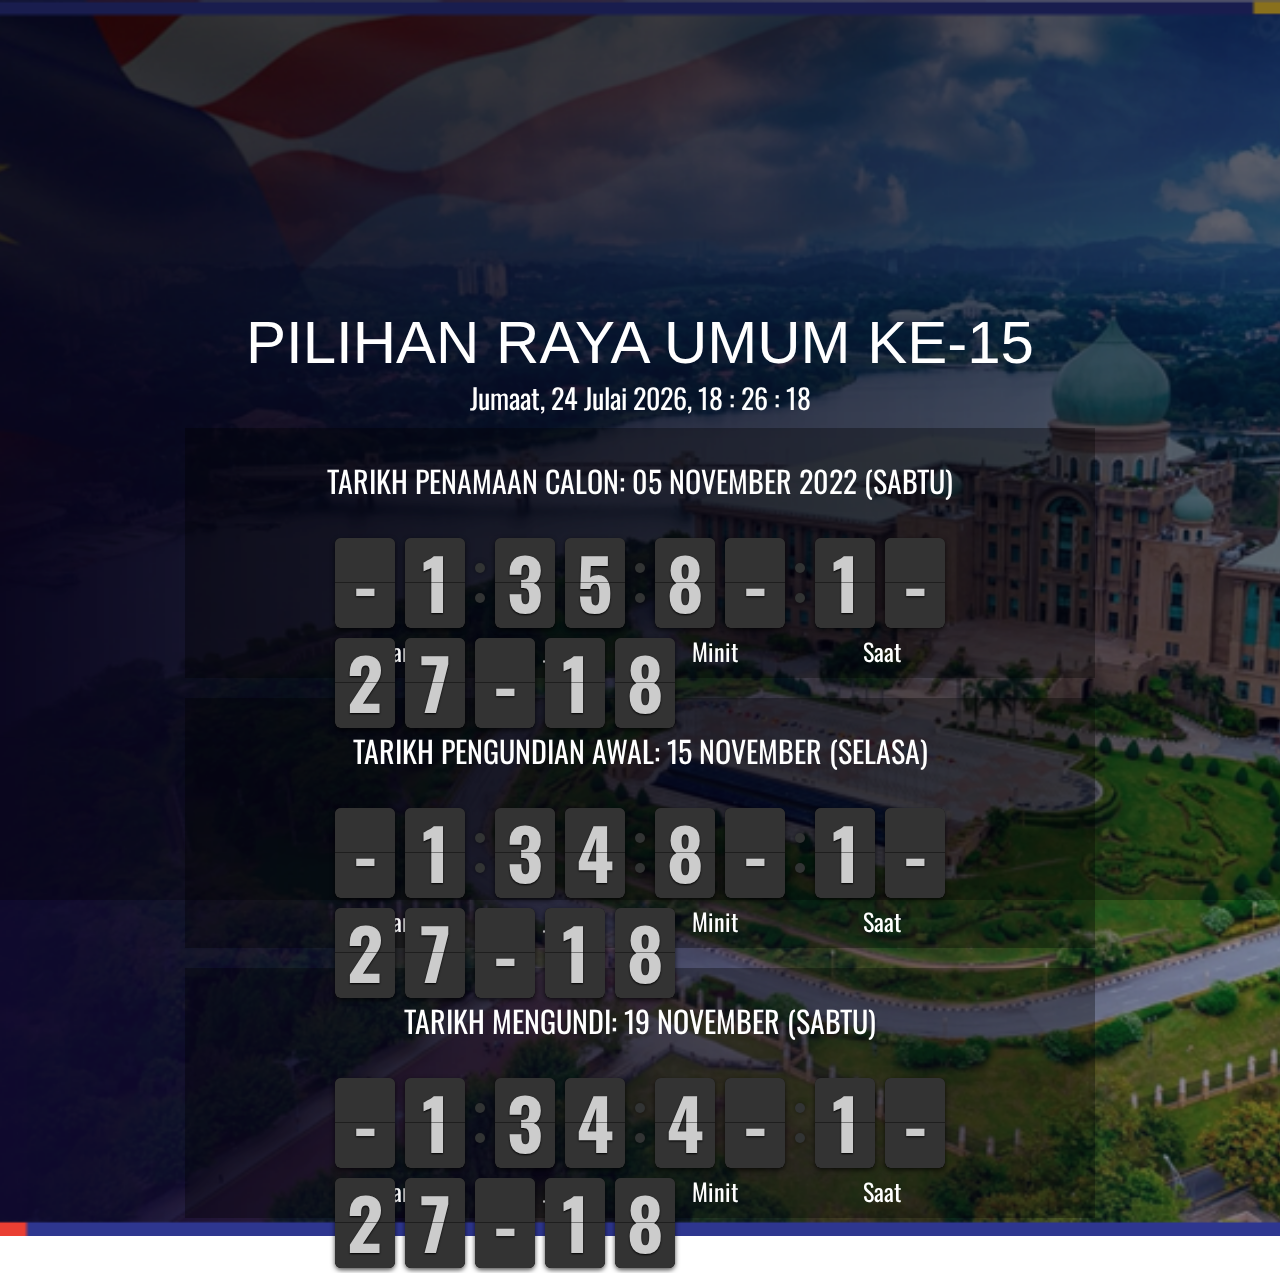
<file: index.html>
<head>
    <title>Countdown PRU-15</title>
    <link href="https://fonts.googleapis.com/css?family=Oswald&display=swap" rel="stylesheet">
    <!-- <script src="/cdn-cgi/apps/head/xoKzrxGbh5ZewvkKZ-DF1ieJ-gU.js"></script> -->
    <link rel="stylesheet" href="flipclock/flipclock.css">

    <!-- <script src="//ajax.googleapis.com/ajax/libs/jquery/1.10.2/jquery.min.js"></script> -->
    <script src="jquery.min.js"></script>
    <script src="jquery.flipper-responsive.js"></script>

    <script src="flipclock/flipclock.js"></script>
</head>
<style>
    * {
        font-family: 'Oswald', sans-serif;
        color: white;
    }

    @import url('https://fonts.googleapis.com/css?family=Orbitron');

    /* body {
    background-color: #121212;
    } */

    #masterclock {
        /* font-family: 'Orbitron', sans-serif; */
        color: #17e417;
        font-size: 56px;
        text-align: center;
        padding: 30px;
        background: #0000003b;
        width: 400px;
        margin: auto;
        margin-top: 40px;
    }

    body {
        background-image: url('Picture 2.png');
        background-repeat: no-repeat;
        background-position: center;
        background-size: cover;
    }
    .content-center {
        text-align: center;
        display: flex;
        align-items: center;
        height: 50%;
    }

    .back {
        background-image: url(https://i.gifer.com/J4o.gif);
        position: absolute;
        z-index: -1;
        top: 0;
        right: 0;
        bottom: 0;
        left: 0;
        opacity: 0.2;
    }

    .ministry {
        color: white;
        font-family: arial;
        font-weight: 600;
        font-size: 17px;
        width: 267px;
        margin: auto;
        padding-top: 15px;
    }

    .date {
        color: #ff2e2e;
        font-size: 27px;
    }

    .day {
        color: #ffffff;
        font-size: 55px;
        font-family: arial;
        font-weight: 700;
        margin-left: 12px;
    }

    .clock {
        zoom: 1;
        width: 620px;
        margin: auto;
        /* margin-top: 20px; */
    }

    #myVideo {
        position: fixed;
        right: 0;
        bottom: 0;
        min-width: 100%;
        min-height: 100%;
    }

    .backdrop {
        position: fixed;
        top: 0;
        right: 0;
        bottom: 0;
        left: 0;
        background: linear-gradient(to bottom, rgba(0, 0, 0, .45) 0%, rgba(0, 0, 0, .31));
        z-index: -1;
    }

    .masterhead {
        width: 1000px;
        margin: auto;
        color: white;
        padding: 70px;
        background: #24366778;
        /* margin: 5px; */
    }
    .flip-clock-label {
        color: white !important;
    }


    .flex {
        display: flex;
        flex-wrap: wrap;
        flex-direction: row;
        align-content: center;
        justify-content: center;
        width: 100%;
    }
    .flex-item {
        text-align: center;
        height: 250px;
        background: #00000054;
        flex: 40%;
        max-width: 80%;
        margin: 10px;
    }
    .flex-master {
        display: flex;
        align-items: center;
        justify-content: center;
        height: 100%;
    }
    .header {
        font-family:Impact, Haettenschweiler, 'Arial Narrow Bold', sans-serif;
        font-size: 60px;
        text-align: center;
        margin-top: 300px;
    }
</style>

<body>
    <div class="backdrop"></div>

    <div style="display:flex;align-items: center;justify-content:center;width:100%">
        <div style="display:flex;flex-wrap:wrap;align-items: center;justify-content: center;width:90%">
            <div class="header" style="flex: 100%">PILIHAN RAYA UMUM KE-15</div>
            <div style="font-size: 28px;color: #c7d140;" class="todays-date">1 NOVEMBER 2022</div>
            <div class="flex-master" style="flex: 100%">
                <div class="flex">
                    <div class="flex-item">
                        <p style="font-size:30px">TARIKH PENAMAAN CALON: <span style="color: #ffffff">05 NOVEMBER 2022 (SABTU)</span></p>
                        <div id="clock1" class="clock"></div>
                    </div>
                </div>
            </div>

            <div class="flex master" style="flex: 100%">
                <div class="flex">
                    <div class="flex-item">
                        <p style="font-size:30px">TARIKH PENGUNDIAN AWAL: <span style="color: #ffffff">15 NOVEMBER (SELASA)</span></p>
                        <div id="clock2" class="clock"></div>
                    </div>
                </div>
            </div>
                <div class="flex-item">
                    <p style="font-size:30px">TARIKH MENGUNDI: <span style="color: #ffffff">19 NOVEMBER (SABTU)</span></p>
                    <div id="clock3" class="clock"></div>
                </div>
            </div>
            </div>


            <!-- <div class="flex-master" style="flex: 100%">
                <div class="flex">
                    <div class="flex-item">
                        <p style="font-size:30px">DEPLOYMENT DAY<span style="color: #b5d6ff"> 7 NOVEMBER 2022</span></p>
                        <div id="clock2" class="clock"></div>
                    </div>
                </div>
            </div> -->
        </div>
    </div>

    <script src="moment-with-locales.min.js"></script> 
    <script>
        moment.locale('ms');


        moment.updateLocale('ms',{
            months : [
                "Januari", "Februari", "Mac", "April", "Mei", "Jun", "Julai",
                "Ogos", "September", "Oktober", "November", "Disember"
            ],
            monthsShort : [
                "Jan", "Feb", "Mac", "Apr", "Mei", "Jun",
                "Jul", "Ogo", "Sep", "Okt", "Nov", "Dis"
            ],
            meridiem: function(hour, minute, isLowerCase) {
                return hour < 12 ? 'pagi'
                    : hour==12 ? 'tengahari'
                    : hour < 20 ? 'petang'
                    : 'malam';
                }
            }
        );
    </script>
    <script>
        // declare clocks
        // var clock1, clock2, clock3;
        var end_clock = '<span class="flip-clock-divider days">'+
                '<span class="flip-clock-label">Days</span>'+
            '</span>'+
            '<ul class="flip ">'+
                '<li class="flip-clock-active">'+
                    '<a href="#">'+
                        '<div class="up">'+
                            '<div class="shadow"></div>'+
                            '<div class="inn">0</div>'+
                        '</div>'+
                        '<div class="down">'+
                            '<div class="shadow"></div>'+
                            '<div class="inn">0</div>'+
                        '</div>'+
                    '</a>'+
                '</li>'+
            '</ul>'+
            '<ul class="flip ">'+
                '<li class="flip-clock-active">'+
                    '<a href="#">'+
                        '<div class="up">'+
                            '<div class="shadow"></div>'+
                            '<div class="inn">0</div>'+
                        '</div>'+
                        '<div class="down">'+
                            '<div class="shadow"></div>'+
                            '<div class="inn">0</div>'+
                        '</div>'+
                    '</a>'+
                '</li>'+
            '</ul>'+
            '<span class="flip-clock-divider hours"><span class="flip-clock-label">Hours</span><span class="flip-clock-dot top"></span><span class="flip-clock-dot bottom"></span></span>'+
            '<ul class="flip ">'+
                '<li class="flip-clock-active">'+
                    '<a href="#">'+
                        '<div class="up">'+
                            '<div class="shadow"></div>'+
                            '<div class="inn">0</div>'+
                        '</div>'+
                        '<div class="down">'+
                            '<div class="shadow"></div>'+
                            '<div class="inn">0</div>'+
                        '</div>'+
                    '</a>'+
                '</li>'+
            '</ul>'+
            '<ul class="flip ">'+
                '<li class="flip-clock-active">'+
                    '<a href="#">'+
                        '<div class="up">'+
                            '<div class="shadow"></div>'+
                            '<div class="inn">0</div>'+
                        '</div>'+
                        '<div class="down">'+
                            '<div class="shadow"></div>'+
                            '<div class="inn">0</div>'+
                        '</div>'+
                    '</a>'+
                '</li>'+
            '</ul>'+
            '<span class="flip-clock-divider minutes"><span class="flip-clock-label">Minutes</span><span class="flip-clock-dot top"></span><span class="flip-clock-dot bottom"></span></span>'+
            '<ul class="flip ">'+
                '<li class="flip-clock-active">'+
                    '<a href="#">'+
                        '<div class="up">'+
                            '<div class="shadow"></div>'+
                            '<div class="inn">0</div>'+
                        '</div>'+
                        '<div class="down">'+
                            '<div class="shadow"></div>'+
                            '<div class="inn">0</div>'+
                        '</div>'+
                    '</a>'+
                '</li>'+
            '</ul>'+
            '<ul class="flip ">'+
                '<li class="flip-clock-active">'+
                    '<a href="#">'+
                        '<div class="up">'+
                            '<div class="shadow"></div>'+
                            '<div class="inn">0</div>'+
                        '</div>'+
                        '<div class="down">'+
                            '<div class="shadow"></div>'+
                            '<div class="inn">0</div>'+
                        '</div>'+
                    '</a>'+
                '</li>'+
            '</ul>'+
            '<span class="flip-clock-divider seconds"><span class="flip-clock-label">Seconds</span><span class="flip-clock-dot top"></span><span class="flip-clock-dot bottom"></span></span>'+
            '<ul class="flip ">'+
                '<li class="flip-clock-active">'+
                    '<a href="#">'+
                        '<div class="up">'+
                            '<div class="shadow"></div>'+
                            '<div class="inn">0</div>'+
                        '</div>'+
                        '<div class="down">'+
                            '<div class="shadow"></div>'+
                            '<div class="inn">0</div>'+
                        '</div>'+
                    '</a>'+
                '</li>'+
            '</ul>'+
            '<ul class="flip ">'+
                '<li class="flip-clock-active">'+
                    '<a href="#">'+
                        '<div class="up">'+
                            '<div class="shadow"></div>'+
                            '<div class="inn">0</div>'+
                        '</div>'+
                        '<div class="down">'+
                            '<div class="shadow"></div>'+
                            '<div class="inn">0</div>'+
                        '</div>'+
                    '</a>'+
                '</li>'+
            '</ul>';

        $(document).ready(function() {
            currentTime();
            renderClock($("#clock1"), new Date("2022-11-05 18:00:00"));
            renderClock($("#clock2"), new Date("2022-11-15 18:00:00"));
            renderClock($("#clock3"), new Date("2022-11-19 18:00:00"));

        });

        function renderClock(el, start_date) {
            var clock = el.FlipClock({
                clockFace: 'DailyCounter',
                autoStart: false,
                callbacks: {
                    stop: function() {
                        $(".message").html('The Clock has stopped!');
                    }
                }
            });
            var now = new Date();
            var diff = (start_date - now)/1000;
            clock.setTime(diff);
            clock.setCountdown(true);
            clock.start();

            setInterval(function() {
                if(now > start_date) {
                    el.html(end_clock);
                }
            }, 1000);
        }

        function currentTime() {
            var date = new Date(); /* creating object of Date class */
            var hour = date.getHours();
            var min = date.getMinutes();
            var sec = date.getSeconds();
            hour = updateTime(hour);
            min = updateTime(min);
            sec = updateTime(sec);
            // document.getElementById("masterclock").innerText = hour + " : " + min + " : " + sec;
            $(".todays-date").html('<div>'+moment(date).format('dddd, Do MMMM YYYY') + ", " + hour + " : " + min + " : " + sec +'</div>');
            var t = setTimeout(function(){ currentTime() }, 1000); /* setting timer */
        }

        function updateTime(k) {
            if (k < 10) {
                return "0" + k;
            }
            else {
                return k;
            }
        }
    </script>
</body>
</file>
<file: flipclock/flipclock.css>
/* Get the bourbon mixin from http://bourbon.io */
/* Reset */
.flip-clock-wrapper * {
  -webkit-box-sizing: border-box;
  -moz-box-sizing: border-box;
  -ms-box-sizing: border-box;
  -o-box-sizing: border-box;
  box-sizing: border-box;
  -webkit-backface-visibility: hidden;
  -moz-backface-visibility: hidden;
  -ms-backface-visibility: hidden;
  -o-backface-visibility: hidden;
  backface-visibility: hidden;
}

.flip-clock-wrapper a {
cursor: pointer;
text-decoration: none;
color: #ccc; }

.flip-clock-wrapper a:hover {
color: #fff; }

.flip-clock-wrapper ul {
list-style: none; }

.flip-clock-wrapper.clearfix:before,
.flip-clock-wrapper.clearfix:after {
content: " ";
display: table; }

.flip-clock-wrapper.clearfix:after {
clear: both; }

.flip-clock-wrapper.clearfix {
*zoom: 1; }

/* Main */
.flip-clock-wrapper {
font: normal 24px "Helvetica Neue", Helvetica, sans-serif;
-webkit-user-select: none; }

.flip-clock-meridium {
background: none !important;
box-shadow: 0 0 0 !important;
font-size: 36px !important; }

.flip-clock-meridium a { color: #313333; }

.flip-clock-wrapper {
text-align: center;
position: relative;
width: 100%;
margin: 1em;
}

.flip-clock-wrapper:before,
.flip-clock-wrapper:after {
  content: " "; /* 1 */
  display: table; /* 2 */
}
.flip-clock-wrapper:after {
  clear: both;
}

/* Skeleton */
.flip-clock-wrapper ul {
position: relative;
float: left;
margin: 5px;
width: 60px;
height: 90px;
font-size: 80px;
font-weight: bold;
line-height: 87px;
border-radius: 6px;
background: #000;
}

.flip-clock-wrapper ul li {
z-index: 1;
position: absolute;
left: 0;
top: 0;
width: 100%;
height: 100%;
line-height: 87px;
text-decoration: none !important;
}

.flip-clock-wrapper ul li:first-child {
z-index: 2; }

.flip-clock-wrapper ul li a {
display: block;
height: 100%;
-webkit-perspective: 200px;
-moz-perspective: 200px;
perspective: 200px;
margin: 0 !important;
overflow: visible !important;
cursor: default !important; }

.flip-clock-wrapper ul li a div {
z-index: 1;
position: absolute;
left: 0;
width: 100%;
height: 50%;
font-size: 80px;
overflow: hidden; 
outline: 1px solid transparent; }

.flip-clock-wrapper ul li a div .shadow {
position: absolute;
width: 100%;
height: 100%;
z-index: 2; }

.flip-clock-wrapper ul li a div.up {
-webkit-transform-origin: 50% 100%;
-moz-transform-origin: 50% 100%;
-ms-transform-origin: 50% 100%;
-o-transform-origin: 50% 100%;
transform-origin: 50% 100%;
top: 0; }

.flip-clock-wrapper ul li a div.up:after {
content: "";
position: absolute;
top: 44px;
left: 0;
z-index: 5;
width: 100%;
height: 3px;
background-color: #000;
background-color: rgba(0, 0, 0, 0.4); }

.flip-clock-wrapper ul li a div.down {
-webkit-transform-origin: 50% 0;
-moz-transform-origin: 50% 0;
-ms-transform-origin: 50% 0;
-o-transform-origin: 50% 0;
transform-origin: 50% 0;
bottom: 0;
border-bottom-left-radius: 6px;
border-bottom-right-radius: 6px;
}

.flip-clock-wrapper ul li a div div.inn {
position: absolute;
left: 0;
z-index: 1;
width: 100%;
height: 200%;
color: #ccc;
text-shadow: 0 1px 2px #000;
text-align: center;
background-color: #333;
border-radius: 6px;
font-size: 70px; }

.flip-clock-wrapper ul li a div.up div.inn {
top: 0; }

.flip-clock-wrapper ul li a div.down div.inn {
bottom: 0; }

/* PLAY */
.flip-clock-wrapper ul.play li.flip-clock-before {
z-index: 3; }

.flip-clock-wrapper .flip {   box-shadow: 0 2px 5px rgba(0, 0, 0, 0.7); }

.flip-clock-wrapper ul.play li.flip-clock-active {
-webkit-animation: asd 0.01s 0.49s linear both;
-moz-animation: asd 0.01s 0.49s linear both;
animation: asd 0.01s 0.49s linear both;
z-index: 5; }

.flip-clock-divider {
float: left;
display: inline-block;
position: relative;
width: 20px;
height: 100px; }

.flip-clock-divider:first-child {
width: 0; }

.flip-clock-dot {
display: block;
background: #323434;
width: 10px;
height: 10px;
position: absolute;
border-radius: 50%;
box-shadow: 0 0 5px rgba(0, 0, 0, 0.5);
left: 5px; }

.flip-clock-divider .flip-clock-label {
position: absolute;
bottom: -1.5em;
right: -86px;
color: black;
text-shadow: none; }

.flip-clock-divider.minutes .flip-clock-label {
right: -88px; }

.flip-clock-divider.seconds .flip-clock-label {
right: -91px; }

.flip-clock-dot.top {
top: 30px; }

.flip-clock-dot.bottom {
bottom: 30px; }

@-webkit-keyframes asd {
0% {
  z-index: 2; }

100% {
  z-index: 4; } }

@-moz-keyframes asd {
0% {
  z-index: 2; }

100% {
  z-index: 4; } }

@-o-keyframes asd {
0% {
  z-index: 2; }

100% {
  z-index: 4; } }

@keyframes asd {
0% {
  z-index: 2; }

100% {
  z-index: 4; } }

.flip-clock-wrapper ul.play li.flip-clock-active .down {
z-index: 2;
-webkit-animation: turn 0.5s 0.5s linear both;
-moz-animation: turn 0.5s 0.5s linear both;
animation: turn 0.5s 0.5s linear both; }

@-webkit-keyframes turn {
0% {
  -webkit-transform: rotateX(90deg); }

100% {
  -webkit-transform: rotateX(0deg); } }

@-moz-keyframes turn {
0% {
  -moz-transform: rotateX(90deg); }

100% {
  -moz-transform: rotateX(0deg); } }

@-o-keyframes turn {
0% {
  -o-transform: rotateX(90deg); }

100% {
  -o-transform: rotateX(0deg); } }

@keyframes turn {
0% {
  transform: rotateX(90deg); }

100% {
  transform: rotateX(0deg); } }

.flip-clock-wrapper ul.play li.flip-clock-before .up {
z-index: 2;
-webkit-animation: turn2 0.5s linear both;
-moz-animation: turn2 0.5s linear both;
animation: turn2 0.5s linear both; }

@-webkit-keyframes turn2 {
0% {
  -webkit-transform: rotateX(0deg); }

100% {
  -webkit-transform: rotateX(-90deg); } }

@-moz-keyframes turn2 {
0% {
  -moz-transform: rotateX(0deg); }

100% {
  -moz-transform: rotateX(-90deg); } }

@-o-keyframes turn2 {
0% {
  -o-transform: rotateX(0deg); }

100% {
  -o-transform: rotateX(-90deg); } }

@keyframes turn2 {
0% {
  transform: rotateX(0deg); }

100% {
  transform: rotateX(-90deg); } }

.flip-clock-wrapper ul li.flip-clock-active {
z-index: 3; }

/* SHADOW */
.flip-clock-wrapper ul.play li.flip-clock-before .up .shadow {
background: -moz-linear-gradient(top, rgba(0, 0, 0, 0.1) 0%, black 100%);
background: -webkit-gradient(linear, left top, left bottom, color-stop(0%, rgba(0, 0, 0, 0.1)), color-stop(100%, black));
background: linear, top, rgba(0, 0, 0, 0.1) 0%, black 100%;
background: -o-linear-gradient(top, rgba(0, 0, 0, 0.1) 0%, black 100%);
background: -ms-linear-gradient(top, rgba(0, 0, 0, 0.1) 0%, black 100%);
background: linear, to bottom, rgba(0, 0, 0, 0.1) 0%, black 100%;
-webkit-animation: show 0.5s linear both;
-moz-animation: show 0.5s linear both;
animation: show 0.5s linear both; }

.flip-clock-wrapper ul.play li.flip-clock-active .up .shadow {
background: -moz-linear-gradient(top, rgba(0, 0, 0, 0.1) 0%, black 100%);
background: -webkit-gradient(linear, left top, left bottom, color-stop(0%, rgba(0, 0, 0, 0.1)), color-stop(100%, black));
background: linear, top, rgba(0, 0, 0, 0.1) 0%, black 100%;
background: -o-linear-gradient(top, rgba(0, 0, 0, 0.1) 0%, black 100%);
background: -ms-linear-gradient(top, rgba(0, 0, 0, 0.1) 0%, black 100%);
background: linear, to bottom, rgba(0, 0, 0, 0.1) 0%, black 100%;
-webkit-animation: hide 0.5s 0.3s linear both;
-moz-animation: hide 0.5s 0.3s linear both;
animation: hide 0.5s 0.3s linear both; }

/*DOWN*/
.flip-clock-wrapper ul.play li.flip-clock-before .down .shadow {
background: -moz-linear-gradient(top, black 0%, rgba(0, 0, 0, 0.1) 100%);
background: -webkit-gradient(linear, left top, left bottom, color-stop(0%, black), color-stop(100%, rgba(0, 0, 0, 0.1)));
background: linear, top, black 0%, rgba(0, 0, 0, 0.1) 100%;
background: -o-linear-gradient(top, black 0%, rgba(0, 0, 0, 0.1) 100%);
background: -ms-linear-gradient(top, black 0%, rgba(0, 0, 0, 0.1) 100%);
background: linear, to bottom, black 0%, rgba(0, 0, 0, 0.1) 100%;
-webkit-animation: show 0.5s linear both;
-moz-animation: show 0.5s linear both;
animation: show 0.5s linear both; }

.flip-clock-wrapper ul.play li.flip-clock-active .down .shadow {
background: -moz-linear-gradient(top, black 0%, rgba(0, 0, 0, 0.1) 100%);
background: -webkit-gradient(linear, left top, left bottom, color-stop(0%, black), color-stop(100%, rgba(0, 0, 0, 0.1)));
background: linear, top, black 0%, rgba(0, 0, 0, 0.1) 100%;
background: -o-linear-gradient(top, black 0%, rgba(0, 0, 0, 0.1) 100%);
background: -ms-linear-gradient(top, black 0%, rgba(0, 0, 0, 0.1) 100%);
background: linear, to bottom, black 0%, rgba(0, 0, 0, 0.1) 100%;
-webkit-animation: hide 0.5s 0.3s linear both;
-moz-animation: hide 0.5s 0.3s linear both;
animation: hide 0.5s 0.2s linear both; }

@-webkit-keyframes show {
0% {
  opacity: 0; }

100% {
  opacity: 1; } }

@-moz-keyframes show {
0% {
  opacity: 0; }

100% {
  opacity: 1; } }

@-o-keyframes show {
0% {
  opacity: 0; }

100% {
  opacity: 1; } }

@keyframes show {
0% {
  opacity: 0; }

100% {
  opacity: 1; } }

@-webkit-keyframes hide {
0% {
  opacity: 1; }

100% {
  opacity: 0; } }

@-moz-keyframes hide {
0% {
  opacity: 1; }

100% {
  opacity: 0; } }

@-o-keyframes hide {
0% {
  opacity: 1; }

100% {
  opacity: 0; } }

@keyframes hide {
0% {
  opacity: 1; }

100% {
  opacity: 0; } }
</file>
